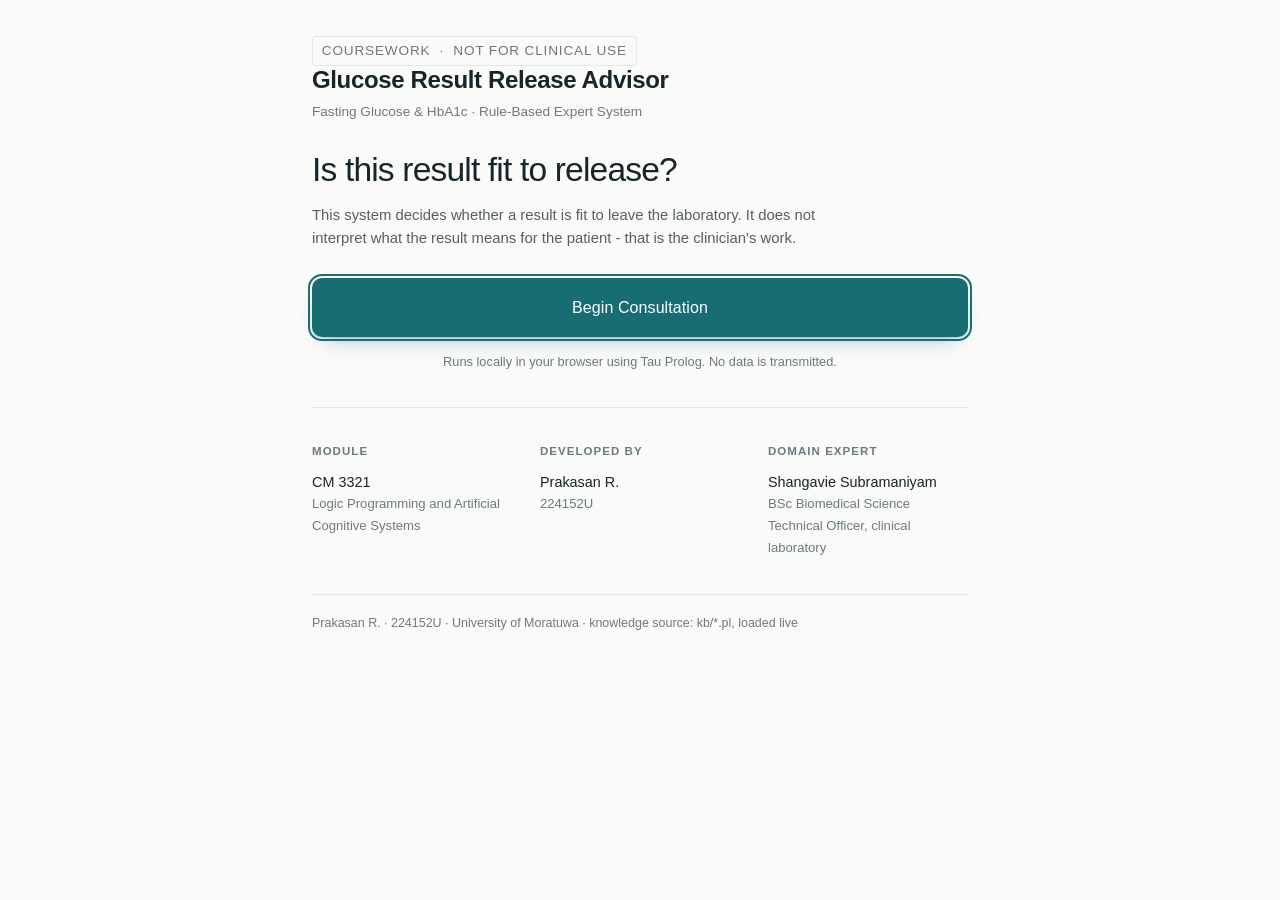
<file: web/index.html>
<!doctype html>
<html lang="en">
<head>
<meta charset="utf-8">
<meta name="viewport" content="width=device-width, initial-scale=1">
<title>Glucose Result Release Advisor</title>
<link rel="stylesheet" href="style.css">
</head>
<body>

<div class="wrap">

  <header class="mast">
    <p class="warn">Coursework &nbsp;&middot;&nbsp; not for clinical use</p>
    <!-- The name of the system, matching <title>, the README and the user
         manual. The question it settles moved to the home screen, where it
         introduces the work rather than standing in for its name. -->
    <h1>Glucose Result Release Advisor</h1>
    <p>Fasting Glucose &amp; HbA1c &middot; Rule-Based Expert System</p>
  </header>

  <main id="stage"></main>

  <!-- The standing explanation used to live here. It said what the Why panel
       already shows on every result, so it is gone. What remains is the byline
       and one status indicator: which copy of the knowledge base is actually
       being reasoned over. That one matters - it is the only way to tell that
       an edit to kb/*.pl has reached the page. app.js writes into #kbsource. -->
  <footer>
    <p>Prakasan R. &middot; 224152U &middot; University of Moratuwa
    &middot; knowledge source: <span id="kbsource">not loaded yet</span></p>
  </footer>

</div>

<!-- Mirror of kb/*.pl, used when the page is opened straight from disk.
     Edit kb/*.pl, then run build.bat to refresh this block. -->
<script type="text/prolog" id="kb">
%% ===========================================================================
%  FACTS  -  what the system knows
%%
%  Glucose Result Release Advisor  -  CM 3321
%  Prakasan R.  -  224152U
%%
%  Everything here is a fact. No rule, no reasoning: the tables the rules
%  read, and the sentences they hand back.
%%
%  The three files in kb/ are consulted together, in this order:
%      facts.pl  ->  rules.pl  ->  decisions.pl
%  Nothing in an earlier file depends on a later one.
%% ===========================================================================

% ============================================================================
%  kb/facts.pl  -  Glucose Result Release Advisor : knowledge base
%
%  CM 3321 Logic Programming and Artificial Cognitive Systems
%  Prakasan R.  -  224152U
%
%  WHAT IT DECIDES
%    Is this glucose result fit to release? If not, what does the laboratory
%    do about it - re-run the same sample, take fresh blood from the patient,
%    correct the entry, or call the senior?
%
%  THE IDEA THE WHOLE SYSTEM TURNS ON
%    Which FAMILY the fault belongs to decides whether the patient has to be
%    bled again. A machine fault leaves the blood innocent - re-run it. A
%    sample fault does not - recollect. Getting that distinction right saves
%    the patient a second needle.
%
%  SCOPE
%    Fasting blood sugar and HbA1c only. The system never interprets a result
%    clinically and never names a disease. It decides whether the number is
%    fit to leave the laboratory.
%
%  DOMAIN EXPERT
%    Shangavie Subramaniyam, BSc in Biomedical Science, Technical Officer in a
%    clinical laboratory. The fault causes this system reasons over came from
%    her, and she fact-checked the reference ranges and the interference facts
%    before they were written here. She is the reason the system is built
%    around fault FAMILIES at all: she was the one who said a wrong result can
%    come from the analyser, an expired reagent lot or calibration drift and
%    not only from the specimen.
%
%  STATUS
%    Confirmed in part, and the tags say which part. A fact carrying
%    [local policy], [gap] or [check R1] has NOT been confirmed by her, and
%    nor has anything added in the last week; both are listed under "Still to
%    do" at the end of the README. Everything else came from her and was
%    checked by her before it was written here.
% ============================================================================

% ============================================================================
%  EVIDENCE AND PROVENANCE
%
%  Not a numbered section. It records where the knowledge below came from, so
%  a reader can tell a sourced fact from a drafted one without asking me.
%
%  SOURCES
%    [R1] Sacks DB et al. Guidelines and Recommendations for Laboratory
%         Analysis in the Diagnosis and Management of Diabetes Mellitus.
%         Clinical Chemistry. 2023;69(8):808-868.
%         doi:10.1093/clinchem/hvad080
%         The authoritative laboratory guideline for this domain. Cited as
%         the reference a claim must be CHECKED AGAINST, not as one I have
%         already verified line by line.
%
%    [R2] Gambino R. Sodium fluoride: an ineffective inhibitor of glycolysis.
%         Annals of Clinical Biochemistry. 2013.
%         doi:10.1258/acb.2012.012135
%
%    [R3] NGSP. HbA1c Assay Interferences.  https://ngsp.org/interf.asp
%         NGSP. Factors that Interfere with HbA1c Test Results.
%         https://ngsp.org/factors.asp
%
%  TAGS USED BELOW
%    [R2]            the fact or its comment rests on that source.
%    [check R1]      a drafted value to be checked against [R1] before it is
%                    defended as evidence-based.
%    [local policy]  a laboratory or coursework decision, not a universal
%                    fact. Needs this laboratory's own approved value.
%    [gap]           something the knowledge base does not know and does not
%                    pretend to know.
%
%  An untagged fact is my own drafting from textbooks, awaiting the domain
%  expert. That is still most of this file.
% ============================================================================

% ----------------------------------------------------------------------------
%  1.  CASE FACTS  -  what is true of this one run
%      Appended by the interface each time, cleared between reports.
% ----------------------------------------------------------------------------

:- dynamic(value/3).              % value(s, fbs, 61).
:- dynamic(previous_value/3).     % previous_value(s, fbs, 95).
:- dynamic(qc_status/3).          % qc_status(s, fbs, out_of_range).
:- dynamic(reagent_lot/3).        % reagent_lot(s, fbs, expired).
:- dynamic(calibration/3).        % calibration(s, fbs, overdue).
:- dynamic(analyser_flag/2).      % analyser_flag(s, probe_clot).
:- dynamic(instrument_clean/2).   % instrument_clean(s, no).
:- dynamic(sample_state/2).       % sample_state(s, haemolysed).
:- dynamic(tube/3).               % tube(s, fbs, plain).
:- dynamic(delay_hours/2).        % delay_hours(s, 4).
:- dynamic(fasting_hours/2).      % fasting_hours(s, 3).
:- dynamic(drip_arm/1).
:- dynamic(label_mismatch/1).
:- dynamic(transcription_doubt/1).
:- dynamic(hba1c_method/2).       % hba1c_method(s, boronate).

% ----------------------------------------------------------------------------
%  2.  DOMAIN FACTS  -  which family each fault belongs to
%      This table is the heart of the system. Everything downstream reads it.
% ----------------------------------------------------------------------------

fault_family(qc_out,             machine).
fault_family(reagent_expired,    machine).
fault_family(calibration_overdue, machine).
fault_family(probe_clot,         machine).
fault_family(carryover,          machine).
fault_family(not_cleaned,        machine).

fault_family(haemolysed,         sample).
fault_family(clotted,            sample).
fault_family(lipaemic,           sample).
fault_family(wrong_tube,         sample).
fault_family(delayed,            sample).

fault_family(not_fasting,        collection).
fault_family(drip_arm,           collection).
fault_family(over_fasted,        collection).

fault_family(label_mismatch,     identity).
fault_family(transcription_doubt, identity).

% ----------------------------------------------------------------------------
%  3.  DOMAIN FACTS  -  what each fault does to which test
%      fault_effect(Fault, Test, Direction, Explanation)
% ----------------------------------------------------------------------------

% The direction is the settled part: glucose falls in an unseparated tube
% because the blood cells go on metabolising it. The RATE is quoted from my
% reading and is the part still to verify.  [check R1]
fault_effect(delayed, fbs, low,
    'the cells go on eating the glucose in the tube, a reported average of about 5 to 7 per cent an hour').
fault_effect(wrong_tube, fbs, low,
    'without fluoride the cells consume the glucose faster still').
fault_effect(not_fasting, fbs, high,
    'the patient had eaten, so this is not a fasting value').
% This direction assumes the infusion carries glucose, which is the case the
% expert described. A fluid without glucose would dilute the sample and push
% the result the other way instead. The system never asks what is running, so
% it cannot tell the two apart and does not claim to.  [gap]
fault_effect(drip_arm, fbs, high,
    'a sample drawn near a running drip carries the drip fluid with it').
% Not tied to one wavelength: how much lipaemia matters depends on the assay
% design and the analyser's own interference limits.  [gap]
% A fast far longer than asked is still a collection problem: the specimen is
% not the standard fasting state the reference range assumes. Which way that
% moves the number is not recorded here, and is not guessed.
fault_effect(over_fasted, fbs, unclear,
    'a fast much longer than asked is not the standard fasting state the reference range assumes, and nothing here records which way it moves the result').
fault_effect(lipaemic, fbs, unclear,
    'turbidity interferes with the reading, by an amount that depends on the analyser and the method').
fault_effect(qc_out, fbs, unclear,
    'the run was not in control, so the direction of the error is unknown').
fault_effect(qc_out, hba1c, unclear,
    'the run was not in control, so the direction of the error is unknown').
fault_effect(reagent_expired, fbs, unclear,
    'an expired lot is outside the conditions it was validated for, so the result cannot be assumed reliable').
fault_effect(calibration_overdue, fbs, unclear,
    'an uncalibrated run cannot be trusted in either direction').
% The direction holds only if the preceding sample really was very high. The
% system is not told what ran before this one, so it takes the expert's
% common case rather than proving it.  [gap]
fault_effect(carryover, fbs, high,
    'a very high sample just before this one can carry into the probe').
fault_effect(not_cleaned, fbs, unclear,
    'residue in the path contaminates the reading').

% ----------------------------------------------------------------------------
%  4.  DOMAIN FACTS  -  the actions, and what each one means
% ----------------------------------------------------------------------------

action_label(release,            'Release the result').
action_label(release_comment,    'Release, but add a comment').
action_label(rerun_same_sample,  'Re-run the same sample').
action_label(recollect,          'Take a fresh sample').
action_label(recollect_teach,    'Take a fresh sample, and tell the patient what to do').
action_label(recollect_urgent,   'Take a fresh sample NOW, and tell the senior').
action_label(correct_entry,      'Correct the entry - no new blood needed').
action_label(escalate,           'Call the senior').

% Priority. Lower number wins when more than one action is possible.
%
% This ordering is a knowledge-engineering decision, not a published standard.
% Identity first, machine faults on to a re-run, sample faults on to a fresh
% draw: that is the model I built from what the expert described. No guideline
% specifies these ranks and none is cited for them. What should happen when
% two faults coexist is the single thing most in need of her confirmation.
% [local policy]
action_rank(recollect_urgent,  1).
action_rank(correct_entry,     2).
action_rank(recollect_teach,   3).
action_rank(recollect,         4).
action_rank(rerun_same_sample, 5).
action_rank(escalate,          6).
action_rank(release_comment,   7).
action_rank(release,           8).

% What the patient is told when the collection was at fault.
instruction(not_fasting,
    'fast for at least 8 hours before the next draw - no food and no sugary drinks; plain water is allowed').
instruction(drip_arm,
    'draw from the opposite arm, away from any running drip').
instruction(over_fasted,
    'keep the next fast within the hours the laboratory asks for - a much longer fast is not the state the reference range assumes').
instruction(label_mismatch,
    'check the patient identity against the request form before drawing again, and report the mismatch to the senior').
instruction(delayed,
    'separate the plasma from the cells within the laboratory handling limit this time').
instruction(haemolysed,
    'draw cleanly and do not force the blood through the needle when the fresh sample is taken').
instruction(clotted,
    'mix the tube gently and straight after drawing the fresh sample').

% ----------------------------------------------------------------------------
%  CERTAINTY
%
%  Only one thing in this system is graded, and it is deliberately not the
%  decision. A fault is established or it is not; the action follows from the
%  family. What varies is how strongly an established fault EXPLAINS the
%  abnormal number it is being offered as the cause of.
%
%  Three named bands, not free decimals. A technical officer can answer
%  "certain, likely or possible"; nobody can honestly answer "0.7 rather than
%  0.8". The band is the knowledge and the number exists only so the interface
%  can draw it. Writing 0.73 here would be inventing precision, which is the
%  one thing this knowledge base does not do.
%
%  The band is NOT a probability that the patient's result is wrong. It is the
%  expert's strength of judgment that this fault accounts for this direction.
certainty_band(certain,  0.9).
certainty_band(likely,   0.6).
certainty_band(possible, 0.3).

%  explains_with(Cause, Test, Band) - only for a fault with a direction.
%  A fault whose direction is unclear explains nothing, so it is graded
%  nowhere, and a test enforces that both ways.
%
%  The two `possible` rows are the two assumptions declared in section 3: the
%  drip direction holds only if the infusion carries glucose, and carryover
%  only if the preceding sample was very high. The grading and the comments
%  say the same thing, which is the point.
explains_with(delayed,     fbs, certain).   % glycolysis in the tube
explains_with(wrong_tube,  fbs, certain).   % the same mechanism, unchecked
explains_with(not_fasting, fbs, likely).    % eating raises it, by how much varies
explains_with(drip_arm,    fbs, possible).  % depends what is running  [gap]
explains_with(carryover,   fbs, possible).  % depends on the sample before  [gap]

% ----------------------------------------------------------------------------
%  CERTAINTY FACTOR ON THE RELEASE HYPOTHESIS
%
%  The lecture (D6) defines a certainty factor as "a number to measure the
%  expert's belief", running from +1.0 (definitely true) to -1.0 (definitely
%  false), and writes a rule as
%
%      IF <evidence> THEN <hypothesis> {cf}
%
%  where cf is belief in hypothesis H given that evidence E has occurred.
%
%  A signed number means nothing until H is named, so H is named here and
%  nowhere else. Everything below is belief in THIS proposition:
hypothesis(fit_to_release, 'The laboratory result is fit to release').

%  The nine terms, exactly as the lecture tabulates them. Note that Unknown
%  is a RANGE and the rest are points - that is the lecture's own shape, not
%  a simplification of it.
cf_term(-1.0, -1.0, 'definitely not').
cf_term(-0.8, -0.8, 'almost certainly not').
cf_term(-0.6, -0.6, 'probably not').
cf_term(-0.4, -0.4, 'maybe not').
cf_term(-0.2,  0.2, 'unknown').
cf_term( 0.4,  0.4, 'maybe').
cf_term( 0.6,  0.6, 'probably').
cf_term( 0.8,  0.8, 'almost certainly').
cf_term( 1.0,  1.0, 'definitely').

%  Belief in fit_to_release once each action has been proved. Read them as
%  the lecture's rule form: IF <the evidence that proved this action> THEN
%  fit_to_release {cf}.
%
%  This is NOT the same ordering as action_rank/2, and the difference is the
%  reason both exist. correct_entry is rank 2 - near the top, it is urgent -
%  and yet it is the one action where the result itself is perfectly sound;
%  somebody mistyped it. So it is urgent AND probably fit to release. One
%  ranking cannot say both.
%
%  The CF does not choose the action. The action is proved by decision/3 and
%  the CF states how strongly the result is believed fit to go out. A test
%  enforces that the two never contradict each other.
release_cf(release,            1.0).   % definitely
release_cf(release_comment,    0.8).   % almost certainly
release_cf(correct_entry,      0.6).   % probably - the number is sound, the typing is not
release_cf(rerun_same_sample, -0.4).   % maybe not - the blood is fine, the run is not
release_cf(escalate,          -0.6).   % probably not - the number cannot be right
release_cf(recollect,         -0.8).   % almost certainly not
release_cf(recollect_teach,   -0.8).   % almost certainly not
release_cf(recollect_urgent,  -1.0).   % definitely not

% ----------------------------------------------------------------------------

% What has to be put right before the analyser is trusted again.
%
% A machine fault leaves the blood in the tube innocent, so the action is a
% re-run and not a fresh draw. But re-running on the same expired lot, the
% same overdue calibration or the same dirty probe only reproduces the error.
% Every machine-family cause needs a line here, and a test enforces that: a
% new machine fault added to fault_family/2 without its corrective action
% fails the suite rather than quietly telling someone to repeat a broken run.
% [local policy]
fix_first(qc_out,              'investigate the control and repeat it').
fix_first(reagent_expired,     'replace the reagent lot').
fix_first(calibration_overdue, 'recalibrate the assay').
fix_first(probe_clot,          'clear the probe').
fix_first(carryover,           'run a wash cycle').
fix_first(not_cleaned,         'run the cleaning cycle').

% Plain-English names for the faults.
fault_label(qc_out,              'quality control out of range').
fault_label(reagent_expired,     'reagent lot past its expiry').
fault_label(calibration_overdue, 'calibration overdue').
fault_label(probe_clot,          'probe clot flagged by the analyser').
fault_label(carryover,           'carryover from the previous sample').
fault_label(not_cleaned,         'analyser not cleaned').
fault_label(haemolysed,          'sample haemolysed').
fault_label(clotted,             'sample clotted').
fault_label(lipaemic,            'sample lipaemic').
fault_label(wrong_tube,          'the wrong tube was used').
fault_label(delayed,             'sample sat too long before separation').
fault_label(not_fasting,         'patient was not fasting').
fault_label(drip_arm,            'drawn from the drip arm').
fault_label(over_fasted,         'patient fasted much longer than asked').
fault_label(label_mismatch,      'label does not match the request').
fault_label(transcription_doubt, 'entry may have been typed wrongly').

family_label(machine,    'Machine or reagent').
family_label(sample,     'The specimen').
family_label(collection, 'How it was collected').
family_label(identity,   'Identification or entry').

% ----------------------------------------------------------------------------
%  5.  DOMAIN FACTS  -  limits used for the plausibility check
% ----------------------------------------------------------------------------

% How long the sample may sit before the plasma is separated from the cells.
% One hour is this laboratory's working figure. Published handling advice is
% tighter - a rapidly acting glycolysis inhibitor, or separation within about
% half an hour - so this is an operating limit, not an evidence-based ceiling.
% [local policy] [check R1]
max_delay_hours(fbs, 1).

min_fasting_hours(8).

% The other end of the same question. A fasting glucose is drawn after an
% overnight fast; a fast far longer than that is no longer the state the
% reference range was built on. UNLIKE the eight hours above, this ceiling
% has no published figure behind it - the guideline gives a floor and no
% ceiling. Sixteen is a working number and nothing more, so the fault it
% raises is a prompt to ask, not a finding.  [local policy] [gap]
max_fasting_hours(16).

% The tube this knowledge base treats as correct. NOT a claim that fluoride
% oxalate is universally the right glucose tube: sodium fluoride alone does
% not stop the first hour of glycolysis [R2], which is why the delay limit
% above matters as much as the tube does. What a laboratory accepts is set by
% its own collection procedure.  [local policy]
proper_tube(fbs, fluoride).

% EDTA is the modelled default. The anticoagulant an HbA1c method actually
% requires is set by the assay manufacturer's instructions for use, so another
% tube is not automatically wrong - this knowledge base simply holds no
% manufacturer configuration to check it against.  [gap]
proper_tube(hba1c, edta).

% The point past which the NUMBER is doubted before the patient is. Drafted
% working limits, not analyser reportable ranges: the real floor and ceiling
% come from the analyser's instructions for use and are not configured here.
% [local policy] [gap]
survivable_low(fbs, 20).        % below this, doubt the number before the patient
survivable_high(fbs, 800).
impossible_low(hba1c, 3.0).
impossible_high(hba1c, 20.0).

% Provisional. Each laboratory sets its own approved critical-value list;
% these are figures in common use and must be confirmed against hers. A
% critical result is still an analytically valid one.  [local policy]
critical_low(fbs, 50).
critical_high(fbs, 400).

% Provisional. Delta-check limits are chosen and validated by the laboratory
% for each measurand; no guideline supplies a universal number.  [local policy]
delta_limit(fbs, 100).          % mg/dL change from the last result before we doubt it
delta_limit(hba1c, 2.0).

% ----------------------------------------------------------------------------
%  6.  THE WORDS
%
%  Every sentence the system can say is a fact here. The rules above decide
%  WHICH sentence applies; this section holds the sentence itself.
%
%  These used to be assembled at run time out of fragments with atom_concat.
%  That put the wording inside the reasoning, where it was hard to read and
%  harder to check. As facts, every sentence the system is capable of saying
%  can be read straight off the page - which is also what the domain expert
%  has to confirm.
%
%  Where a sentence needs to name a particular fault or tube, the rule hands
%  the fault back as well and the interface puts the two together. Joining
%  two strings for display is formatting, not reasoning.
% ----------------------------------------------------------------------------

% action_reason(Action, Why) - why each action follows.
action_reason(recollect_urgent,
    'the label does not match the request, so this may be the wrong patient').
action_reason(correct_entry,
    'the result itself is sound, so check what was typed against the analyser').
action_reason(recollect_teach,
    'the sample was not collected correctly, and the patient has to be told what to do differently').
action_reason(recollect,
    'this specimen cannot give a sound result').
action_reason(rerun_same_sample,
    'the analyser was at fault, so the blood in the tube is still good - but the analyser has to be put right before the sample is run again').
action_reason(release_comment,
    'no fault found, but the change from the last result is large').
action_reason(release,
    'no fault found and the result is plausible').

% consistency_reason(Kind, Direction, Why) - does the fault explain the result?
% Direction is low, high, or any where the sentence does not depend on it.
consistency_reason(fits, low,
    'this fault pushes the result down, and this result is low, so it could well be the cause').
consistency_reason(fits, high,
    'this fault pushes the result up, and this result is high, so it could well be the cause').
consistency_reason(clashes, low,
    'this fault pushes the result up, but this result is low, so it is not what caused that').
consistency_reason(clashes, high,
    'this fault pushes the result down, but this result is high, so it is not what caused that').
consistency_reason(unsure, any,
    'this fault affects the test, but not in a predictable direction, so this result cannot be judged either way').
consistency_reason(gap, any,
    'the knowledge base does not record what this fault does to this test, so this result cannot be judged against it').
consistency_reason(real, low,
    'this result is low and nothing found in the run pushes it that way, so treat the low value as the patient''s own until proved otherwise').
consistency_reason(real, high,
    'this result is high and nothing found in the run pushes it that way, so treat the high value as the patient''s own until proved otherwise').

% What the interface prefixes an also_fix/2 cause with.
also_fix_heading('Fix before running the new sample').

% And what it prefixes a fix_before_rerun/3 instruction with.
fix_first_heading('Put right before the re-run').

% How each band is read aloud on the result.
certainty_words(certain,  'this is the usual cause of a result moving this way').
certainty_words(likely,   'this commonly moves a result this way, though by how much varies').
certainty_words(possible, 'this can move a result this way, but not always').

% And what it prefixes a next_step/3 instruction with. Deliberately neutral:
% instruction/2 holds advice for whoever acts on it next, and that is not
% always the patient. "Fast for eight hours" is for the patient; "draw from
% the opposite arm" is for whoever takes the fresh sample.
next_step_heading('For the fresh sample').

% Said when a re-run is the right action but the tube has no handling time
% left to survive the correction that has to come first.
no_margin_text('This tube has already used all of its handling time, and the analyser has to be put right before it can be run again. If that correction is not immediate, take fresh blood rather than re-running this tube.').

%% ===========================================================================
%  RULES  -  working out what is true of this run
%%
%  Glucose Result Release Advisor  -  CM 3321
%  Prakasan R.  -  224152U
%%
%  Deriving the faults, chaining them forward, judging whether the number is
%  believable, and asking whether a fault actually explains what we see.
%%
%  The three files in kb/ are consulted together, in this order:
%      facts.pl  ->  rules.pl  ->  decisions.pl
%  Nothing in an earlier file depends on a later one.
%% ===========================================================================

% ----------------------------------------------------------------------------
%  1.  RULES  -  the evidence for each fault
%      fault_condition(Sample, Cause)
%
%      These say ONLY what has to be true for a fault to exist. They say
%      nothing about which family it belongs to - that is fault_family/2's
%      job in section 2, and its job alone.
%
%      Keeping the family out of here is what makes section 2 the single
%      source of truth. Change fault_family(probe_clot, sample) up there and
%      the system reclassifies it, with no other edit anywhere. If the family
%      were named in the heads below, the table and the reasoning could drift
%      apart without anything noticing.
%
%      These are conditions, not faults. The forward-chaining cycle in
%      section 7 reads them, looks the family up, and asserts fault/3.
% ----------------------------------------------------------------------------

% --- the analyser and its reagents ---
fault_condition(S, qc_out) :-
    qc_status(S, _, out_of_range).
fault_condition(S, reagent_expired) :-
    reagent_lot(S, _, expired).
fault_condition(S, calibration_overdue) :-
    calibration(S, _, overdue).
fault_condition(S, probe_clot) :-
    analyser_flag(S, probe_clot).
fault_condition(S, carryover) :-
    analyser_flag(S, carryover).
fault_condition(S, not_cleaned) :-
    instrument_clean(S, no).

% --- the specimen itself ---
fault_condition(S, haemolysed) :-
    sample_state(S, haemolysed).
fault_condition(S, clotted) :-
    sample_state(S, clotted).
fault_condition(S, lipaemic) :-
    sample_state(S, lipaemic).
fault_condition(S, wrong_tube) :-
    value(S, Test, _),
    tube(S, Test, Used),
    proper_tube(Test, Proper),
    Used \== Proper.
fault_condition(S, delayed) :-
    value(S, fbs, _),
    delay_hours(S, D),
    max_delay_hours(fbs, M),
    D > M.

% --- how it was collected ---
fault_condition(S, not_fasting) :-
    value(S, fbs, _),
    fasting_hours(S, H),
    min_fasting_hours(Min),
    H < Min.
fault_condition(S, over_fasted) :-
    value(S, fbs, _),
    fasting_hours(S, H),
    max_fasting_hours(Max),
    H > Max.
fault_condition(S, drip_arm) :-
    drip_arm(S).

% --- identification and entry ---
fault_condition(S, label_mismatch) :-
    label_mismatch(S).
fault_condition(S, transcription_doubt) :-
    transcription_doubt(S).

% ----------------------------------------------------------------------------
%  2.  FORWARD CHAINING  -  the recognise-act cycle
%
%  Everything above this point is a condition. Nothing is a fault until this
%  cycle says so.
%
%  The cycle looks for one rule whose conditions already hold and whose
%  conclusion is not yet in the fact base, asserts that conclusion, and starts
%  again. It stops when a whole pass adds nothing - quiescence. That is
%  forward chaining: data in, conclusions out, driven by the facts rather
%  than by a goal.
%
%  It chains two levels deep. A derived fault/3 is itself the condition that
%  fires specimen_compromised/1, so the second conclusion could not have been
%  reached without the first.
%
%  This is how a laboratory actually works. The QC log, the reagent expiry and
%  the calibration date are known before anyone looks at the result - so the
%  faults are established first, and only then does the system reason backward
%  from "what should we do?" through decision/3.
% ----------------------------------------------------------------------------

:- dynamic(fault/3).
:- dynamic(specimen_compromised/1).

% fires(Conclusion) - one rule that is ready to fire and has not fired yet.

% Level 1: a condition in section 6 holds, and this fault is not yet known.
% The family is LOOKED UP from fault_family/2 rather than read off the
% condition. That lookup is the only route from a cause to a family, which is
% what makes section 2 authoritative.
fires(fault(S, Fam, Cause)) :-
    fault_condition(S, Cause),
    fault_family(Cause, Fam),
    \+ fault(S, Fam, Cause).

% Level 2: a fault DERIVED at level 1 is the condition for this one.
fires(specimen_compromised(S)) :-
    fault(S, Fam, Cause),
    compromises_specimen(Fam, Cause),
    \+ specimen_compromised(S).

compromises_specimen(sample,     _).
compromises_specimen(collection, _).
compromises_specimen(identity,   label_mismatch).

% The cycle itself. Recurses while anything still fires; the second clause is
% quiescence - nothing left to conclude.
forward_chain :-
    fires(New),
    !,
    assertz(New),
    forward_chain.
forward_chain.

specimen_intact(S) :-
    \+ specimen_compromised(S).

% How much of the specimen's handling window is left.
%
% delay_hours/2 is how long the tube has already waited; max_delay_hours/2 is
% how long it may. A tube already over the limit has fired the `delayed` fault
% and is compromised, so this only ever describes one still inside its window.
handling_margin(S, Test, Left) :-
    value(S, Test, _),
    max_delay_hours(Test, Limit),
    delay_hours(S, Used),
    Left is Limit - Used.

% specimen_intact/1 asks whether the blood is sound NOW. A re-run does not
% happen now: the analyser has to be put right first, and the tube goes on
% ageing while that happens. A tube sitting exactly on its handling limit is
% intact and yet cannot still be inside that limit when the re-run finally
% runs, however quick the correction is.
%
% The system does NOT know how long a correction takes and does not pretend
% to. It states the margin and leaves that judgement to the technologist, the
% same way boundary/1 leaves the clinical reading to the clinician.
no_margin_for_rerun(S, Test) :-
    fault(S, machine, _),
    specimen_intact(S),
    handling_margin(S, Test, Left),
    Left =< 0.

% ----------------------------------------------------------------------------
%  3.  RULES  -  is the number itself believable?
% ----------------------------------------------------------------------------

% Outside what a living patient reaches - doubt the number, not the person.
implausible(S, Test, 'this value is outside what a patient survives - doubt the number first') :-
    value(S, Test, V),
    survivable_low(Test, L),
    V < L.
implausible(S, Test, 'this value is outside what a patient survives - doubt the number first') :-
    value(S, Test, V),
    survivable_high(Test, H),
    V > H.
% The assay's own reportable range, in both directions.
%
% Written over Test rather than hardcoded to hba1c, so a limit declared for a
% new test is checked the moment it is added. The old clause checked only the
% high end and named hba1c in its head, which left impossible_low/2 sitting in
% the knowledge base unread - an HbA1c of 1.5 was released as a real result.
implausible(S, Test, 'this value is below the range the assay can report') :-
    value(S, Test, V),
    impossible_low(Test, Min),
    V < Min.
implausible(S, Test, 'this value is above the range the assay can report') :-
    value(S, Test, V),
    impossible_high(Test, Max),
    V > Max.

% Delta check - too big a jump from the patient's own last result.
delta_fail(S, Test, Why) :-
    value(S, Test, V),
    previous_value(S, Test, P),
    delta_limit(Test, Limit),
    Diff is abs(V - P),
    Diff > Limit,
    Why = 'this is a very large change from the patient''s last result'.

plausible(S) :-
    \+ implausible(S, _, _),
    \+ delta_fail(S, _, _).

critical(S, Test, low) :-
    value(S, Test, V), critical_low(Test, T), V =< T.
critical(S, Test, high) :-
    value(S, Test, V), critical_high(Test, T), V >= T.

% ----------------------------------------------------------------------------
%  4.  RULES  -  does the fault actually ACCOUNT for what we are seeing?
%
%  A fault is a fact about the world. Whether it explains the abnormality in
%  front of you is a separate question, and the direction table answers it.
%
%  A delay lowers glucose. If the result is low, the delay is a candidate for
%  having caused it. If the result is HIGH, the delay cannot be what caused
%  that - so the high is probably the patient's own, and someone should look
%  at it rather than write it off as a sample problem.
%
%  IMPORTANT: none of this changes the action. A delayed sample still needs
%  fresh blood either way. This decides only what the report SAYS about the
%  number, never what the laboratory DOES about the tube.
% ----------------------------------------------------------------------------

reference_range(fbs,   70,  99).
reference_range(hba1c, 4.0, 5.6).

abnormal(S, Test, high) :-
    value(S, Test, V),
    reference_range(Test, _, Hi),
    V > Hi.
abnormal(S, Test, low) :-
    value(S, Test, V),
    reference_range(Test, Lo, _),
    V < Lo.

opposite(low,  high).
opposite(high, low).

% The fault pushes the result the same way it actually went, so it is a
% candidate for having caused the abnormality.
accounts_for(S, Test, Cause, Why) :-
    fault(S, _, Cause),
    abnormal(S, Test, Seen),
    fault_effect(Cause, Test, Seen, _),
    consistency_reason(fits, Seen, Why).

% How strongly the fault that fits actually explains what was seen. Reported
% beside accounts_for/4 rather than folded into it, so the consistency verdict
% keeps its own arity and nothing downstream has to change to ignore this.
explanation_certainty(S, Test, Cause, Band, CF) :-
    accounts_for(S, Test, Cause, _),
    explains_with(Cause, Test, Band),
    certainty_band(Band, CF).

% The fault pushes the OPPOSITE way to how the result actually went. Whatever
% else is true, this fault is not the explanation for this abnormality.
does_not_account_for(S, Test, Cause, Why) :-
    fault(S, _, Cause),
    abnormal(S, Test, Seen),
    fault_effect(Cause, Test, Pushes, _),
    opposite(Pushes, Seen),
    consistency_reason(clashes, Seen, Why).

% A fault that touches this test, but in a direction nobody can predict. This
% is NOT the same as no fault at all, and it must not be reported as though it
% were - the honest answer here is that the number cannot be judged.
direction_unknown(S, Test, Cause, Why) :-
    fault(S, _, Cause),
    abnormal(S, Test, _),
    fault_effect(Cause, Test, unclear, _),
    consistency_reason(unsure, any, Why).

% A fault with NO fault_effect/4 entry for this test is a gap in the knowledge
% base, not a finding that it has no effect. Silence is not evidence.
%
% This matters because "probably real" is a positive claim about the patient.
% Making it from a specimen that is being thrown away, on the strength of a
% fault whose effect on this test was never written down, is exactly the kind
% of false reassurance the system exists to prevent.
%
% It also subsumes the label-mismatch case: nothing records what a mismatched
% label does to a glucose, because the question is meaningless - we do not
% know whose blood it is.
effect_unrecorded(S, Test, Cause) :-
    fault(S, _, Cause),
    value(S, Test, _),
    \+ fault_effect(Cause, Test, _, _).

% Say so, rather than saying nothing. A gap the system reports is a gap the
% domain expert can fill; a gap it hides is a wrong answer waiting to happen.
unrecorded_effect(S, Test, Cause, Why) :-
    effect_unrecorded(S, Test, Cause),
    abnormal(S, Test, _),
    consistency_reason(gap, any, Why).

% Abnormal, nothing found pushes it that way, nothing found is unpredictable,
% and nothing found has an unrecorded effect. Only then does the abnormality
% belong to the patient until something proves otherwise.
%
% And not when the number is implausible. A value the system has already
% rejected as one no patient produces cannot also be "the patient's own" -
% saying both is the system contradicting itself in the same breath. A
% CRITICAL value is different: it is believable, just urgent, so that one
% still belongs to the patient.
unaccounted(S, Test, Why) :-
    abnormal(S, Test, Seen),
    \+ implausible(S, Test, _),
    \+ accounts_for(S, Test, _, _),
    \+ direction_unknown(S, Test, _, _),
    \+ effect_unrecorded(S, Test, _),
    consistency_reason(real, Seen, Why).

% ----------------------------------------------------------------------------
%  5.  FBS AND HbA1c ARE NOT THE SAME SPECIMEN
%
%  Glucose is drawn into fluoride oxalate; HbA1c into EDTA. They are always
%  two tubes, so they are two questions. Asking once and applying the answer
%  to both guarantees that one of them is recorded wrong.
%
%  The same separation governs which questions are worth asking at all. The
%  fasting window and the time to separation are glucose facts. If only an
%  HbA1c was requested, neither question has anything to bear on, so the
%  consultation does not ask them.
% ----------------------------------------------------------------------------

% A question that only matters when a particular test was requested.
test_specific(tube_fbs,   fbs).
test_specific(tube_hba1c, hba1c).
test_specific(method,     hba1c).
test_specific(fasting,    fbs).     % HbA1c needs no fast
test_specific(delay,      fbs).     % HbA1c is stable to a delay; glucose is not

% relevant(Question) - worth asking, given what was actually requested.
%
% No cut here. The interface calls relevant/1 with Q unbound to enumerate the
% whole list, and a cut would commit to the first question that happened to be
% test-specific and discard every question after it.
relevant(Q) :-
    askable(Q, _, _, _),
    \+ test_specific(Q, _).
relevant(Q) :-
    askable(Q, _, _, _),
    test_specific(Q, Test),
    value(s, Test, _).

% Plain names, so a reason can say which test and which tube.
test_label(fbs,   'the glucose').
test_label(hba1c, 'the HbA1c').

tube_label(fluoride, 'a fluoride oxalate tube').
tube_label(edta,     'an EDTA tube').
tube_label(plain,    'a plain tube').
tube_label(heparin,  'a heparin tube').

% Which test's tube was wrong, what was used, and what it needed.
wrong_tube_detail(S, Test, Used, Proper) :-
    value(S, Test, _),
    tube(S, Test, Used),
    proper_tube(Test, Proper),
    Used \== Proper.

% fault_note/3 - detail a plain fault_label cannot carry. The interface shows
% it beside the fault it belongs to.
fault_note(S, wrong_tube, Test, Used, Proper) :-
    wrong_tube_detail(S, Test, Used, Proper).

% ----------------------------------------------------------------------------
%  6.  HbA1c INTERFERENCE DEPENDS ON THE METHOD
%
%  This section replaces a single fact that used to read:
%
%      fault_effect(haemolysed, hba1c, unclear,
%                   'haemolysis interferes with some HbA1c methods').
%
%  Three things were wrong with it.
%
%  "Some methods" is not something a system can act on. It fired for every
%  haemolysed HbA1c whatever method the laboratory runs, so it manufactured
%  doubt about results the method in use may not be affected by at all.
%
%  It conflated two different findings. sample_state(s, haemolysed) is what
%  the technologist sees in the tube - in vitro. The interference literature
%  is largely about the patient haemolysing - in vivo, a shortened red cell
%  lifespan. NGSP states the second lowers HbA1c "regardless of the assay
%  method used", which is the opposite of method-dependent.
%
%  And the system never asked which method was used, so it could not have
%  done better than "unclear" even in principle.
%
%  Now the method is asked for and effects are looked up per method. Where
%  nothing is recorded for that method, effect_unrecorded/3 reports the gap
%  instead of inventing a direction. That is the honest answer, and it is a
%  question the domain expert can answer.
%
%  Source for the entries below: NGSP, ngsp.org/interf.asp and
%  ngsp.org/factors.asp. Nothing is entered here that a source does not
%  state, and nothing is entered for in-vitro haemolysis on any method,
%  because no source consulted gives a direction for it.
% ----------------------------------------------------------------------------

method_name(hplc,        'ion-exchange HPLC').
method_name(immunoassay, 'immunoassay').
method_name(boronate,    'boronate affinity').
method_name(enzymatic,   'enzymatic').

% method_effect(Method, Cause, Test, Direction, Why).
% Declared dynamic so an empty table fails quietly rather than raising.
:- dynamic(method_effect/5).

% An HbA1c direction is claimed only when the method is known AND an effect
% is recorded for that method. This is a rule clause of fault_effect/4,
% sitting alongside the plain facts above.
fault_effect(Cause, hba1c, Direction, Why) :-
    hba1c_method(s, Method),
    Method \== unknown,
    method_effect(Method, Cause, hba1c, Direction, Why).

% Which method was used, for the record. Part of the explanation: a reader
% checking the reasoning later needs to know what the result was measured on.
method_in_use(S, Name) :-
    value(S, hba1c, _),
    hba1c_method(S, M),
    M \== unknown,
    method_name(M, Name).

% When an HbA1c is in doubt and the method was never recorded, say what is
% missing rather than guessing. A gap the system names is a gap the expert
% can close.
method_not_recorded(S, Why) :-
    value(S, hba1c, _),
    fault(S, _, _),
    \+ ( hba1c_method(S, M), M \== unknown ),
    Why = 'the HbA1c method was not recorded, and whether a fault affects an HbA1c depends on it'.

%% ===========================================================================
%  DECISIONS  -  what the laboratory should do, and how it was reached
%%
%  Glucose Result Release Advisor  -  CM 3321
%  Prakasan R.  -  224152U
%%
%  Choosing the action, running the consultation, and explaining the result.
%%
%  The three files in kb/ are consulted together, in this order:
%      facts.pl  ->  rules.pl  ->  decisions.pl
%  Nothing in an earlier file depends on a later one.
%% ===========================================================================

% ----------------------------------------------------------------------------
%  1.  RULES  -  the decision
%      Each carries its reason, which is what the explanation facility reports.
% ----------------------------------------------------------------------------

% 1. Identification first. Nothing else matters if this is the wrong patient.
possible_action(S, recollect_urgent, Why) :-
    fault(S, identity, label_mismatch),
    action_reason(recollect_urgent, Why).

% 2. A typing doubt needs no new blood at all.
possible_action(S, correct_entry, Why) :-
    action_reason(correct_entry, Why),
    fault(S, identity, transcription_doubt),
    \+ fault(S, sample, _),
    \+ fault(S, collection, _),
    \+ fault(S, machine, _).

% 3. Collection fault - fresh blood AND the patient has to be told something.
possible_action(S, recollect_teach, Why) :-
    fault(S, collection, Cause),
    instruction(Cause, _),
    action_reason(recollect_teach, Why).

% next_step/3 - what is actually done about this fault, beyond the label.
%
% The label says "tell the patient what to do" and, until now, never said
% what. instruction/2 held the sentence, and the only rule that touched it
% read instruction(Cause, _) - confirming advice EXISTS and discarding it.
% The interface never asked for it either, so the knowledge was there and the
% person reading the screen never saw it. This hands it back.
next_step(S, Cause, What) :-
    fault(S, _, Cause),
    instruction(Cause, What).

% 4. Sample fault - fresh blood, nothing to teach the patient.
possible_action(S, recollect, Why) :-
    fault(S, sample, _),
    action_reason(recollect, Why).

% 5. Machine fault with the specimen intact - re-run, do not re-bleed.
possible_action(S, rerun_same_sample, Why) :-
    fault(S, machine, _),
    specimen_intact(S),
    action_reason(rerun_same_sample, Why).

% 6. Nothing found, but the number cannot be right.
possible_action(S, escalate, Why) :-
    \+ fault(S, _, _),
    implausible(S, _, Why).

% 7. Nothing found, plausible, but worth a note on the report.
possible_action(S, release_comment, Why) :-
    \+ fault(S, _, _),
    delta_fail(S, _, _),
    action_reason(release_comment, Why).

% 8. Clean.
possible_action(S, release, Why) :-
    \+ fault(S, _, _),
    plausible(S),
    action_reason(release, Why).


% decision/3 - the single action the laboratory should take.
% The lowest-ranked possible action wins; the rest are reported as well.
decision(S, Action, Why) :-
    possible_action(S, Action, Why),
    action_rank(Action, R),
    \+ ( possible_action(S, Other, _),
         action_rank(Other, R2),
         R2 < R ).


% The lecture's verbal reading of a certainty factor. Unknown is a range and
% the other eight are points, so one rule covers both.
cf_reading(CF, Term) :-
    cf_term(Low, High, Term),
    CF >= Low,
    CF =< High.

% Belief that this result is fit to release, with the hypothesis it is belief
% ABOUT. Stated rather than implied: a signed number is meaningless until the
% proposition is named.
release_standing(S, CF, Term, H) :-
    decision(S, Action, _),
    release_cf(Action, CF),
    cf_reading(CF, Term),
    hypothesis(fit_to_release, H).

% also_fix/2 - a machine fault alongside a recollection still has to be fixed.
% Hands back the fault itself. The interface says what to do with it.
also_fix(S, Cause) :-
    fault(S, machine, Cause),
    specimen_compromised(S).

% fix_before_rerun/3 - the mirror of also_fix/2, and the case it was missing.
%
% also_fix/2 covers the patient being bled again anyway, with the analyser
% still to be put right afterwards. This covers the other side: the specimen
% is sound, so the action is a re-run - and the re-run reproduces the fault
% unless the analyser is corrected FIRST. Without this the system answered
% "re-run the same sample" on the same expired reagent.
fix_before_rerun(S, Cause, What) :-
    fault(S, machine, Cause),
    specimen_intact(S),
    fix_first(Cause, What).

% ----------------------------------------------------------------------------
%  2.  RULES  -  the standing boundary
% ----------------------------------------------------------------------------

boundary('This system decides whether a result is fit to leave the laboratory. It does not interpret what the result means for the patient - that is the clinician''s work.').

% ----------------------------------------------------------------------------
%  3.  THE CONSULTATION  -  what the system may ask, and when it may stop
%
%  The system does not show a form. It asks one question at a time, and it
%  asks as few as it can.
%
%  Each question carries the RANK of the best action it could establish -
%  the same ranking decision/3 uses. Questions are asked in rank order, so
%  the moment a fault is derived at rank R, every question still unasked
%  could only produce an action ranked worse than R, and none of them can
%  change the answer. settled/2 below is that argument, written as a rule.
%
%  This is why the ranking exists. It orders the actions, and ordering the
%  actions orders the questions.
% ----------------------------------------------------------------------------

% askable(Id, Rank, Kind, Question).   Kind is yn, choice or number.
askable(label,   1, yn,     'Does the label on the tube match the request form?').
askable(typed,   2, yn,     'Any doubt about what was typed into the system?').
askable(fasting, 3, number, 'How many hours had the patient fasted?').
askable(drip,    3, yn,     'Was the blood drawn from the arm with the drip?').
askable(look,    4, choice, 'How does the sample look?').
askable(tube_fbs,   4, choice, 'Which tube was the glucose drawn into?').
askable(tube_hba1c, 4, choice, 'Which tube was the HbA1c drawn into?').
askable(method,     4, choice, 'Which method measures HbA1c here?').
askable(delay,   4, number, 'How many hours before the plasma was separated?').
askable(qc,      5, yn,     'Did the quality control for this run pass?').
askable(lot,     5, yn,     'Is the reagent lot within its expiry date?').
askable(cal,     5, yn,     'Is the calibration current?').
askable(flag,    5, choice, 'Did the analyser raise a flag on this sample?').
askable(clean,   5, yn,     'Was the analyser cleaned as scheduled?').

% option(QuestionId, Value, Shown).   Order here is the order on screen.
option(label, yes, 'Yes, it matches').
option(label, no,  'No, it does not').
option(typed, no,  'No doubt').
option(typed, yes, 'Yes, there is doubt').
option(drip,  no,  'No').
option(drip,  yes, 'Yes').
option(look,  normal,     'Normal').
option(look,  haemolysed, 'Haemolysed').
option(look,  clotted,    'Clotted').
option(look,  lipaemic,   'Lipaemic').
option(tube_fbs,  fluoride, 'Fluoride oxalate').
option(tube_fbs,  edta,     'EDTA').
option(tube_fbs,  plain,    'Plain').
option(tube_fbs,  heparin,  'Heparin').
option(tube_hba1c, edta,     'EDTA').
option(tube_hba1c, fluoride, 'Fluoride oxalate').
option(tube_hba1c, plain,    'Plain').
option(tube_hba1c, heparin,  'Heparin').
option(method, hplc,        'Ion-exchange HPLC').
option(method, immunoassay, 'Immunoassay').
option(method, boronate,    'Boronate affinity').
option(method, enzymatic,   'Enzymatic').
option(method, unknown,     'Not recorded').
option(flag,  none,       'None').
option(flag,  probe_clot, 'Probe clot').
option(flag,  carryover,  'Carryover').
option(qc,    yes, 'Passed').
option(qc,    no,  'Out of range').
option(lot,   yes, 'Within expiry').
option(lot,   no,  'Expired').
option(cal,   yes, 'Current').
option(cal,   no,  'Overdue').
option(clean, yes, 'Yes').
option(clean, no,  'No').

% unit(QuestionId, Unit) - for the number questions.
unit(fasting, hours).
unit(delay,   hours).

% Which questions still matter once the decision is settled.
%
% A machine fault cannot change a recollection - the patient is bled again
% either way - but the analyser still has to be put right before the fresh
% sample is run. See also_fix/2.
%
% Derived from establishes/2 and fault_family/2 rather than from a hardcoded
% rank, so it follows the tables if the questions are ever reordered.
still_useful(Q) :-
    specimen_compromised(s),
    establishes(Q, Cause),
    fault_family(Cause, machine).

% The HbA1c method cannot change the action either. But without it no
% interference on an HbA1c can be judged at all, so it is worth asking rather
% than reporting it as missing after choosing not to ask.
still_useful(method) :-
    value(s, hba1c, _),
    fault(s, _, _).

% Which question can establish which fault. The consultation needs this to
% tell the difference between "I asked and found nothing" and "I never asked".
establishes(label,       label_mismatch).
establishes(typed,       transcription_doubt).
establishes(fasting,     not_fasting).
establishes(fasting,     over_fasted).
establishes(drip,        drip_arm).
establishes(look,        haemolysed).
establishes(look,        clotted).
establishes(look,        lipaemic).
establishes(tube_fbs,    wrong_tube).
establishes(tube_hba1c,  wrong_tube).
establishes(delay,       delayed).
establishes(qc,          qc_out).
establishes(lot,         reagent_expired).
establishes(cal,         calibration_overdue).
establishes(flag,        probe_clot).
establishes(flag,        carryover).
establishes(clean,       not_cleaned).

family(machine).
family(sample).
family(collection).
family(identity).

% A family is fully explored once every question that could establish a fault
% in it has been asked. The interface passes the rank of the next question it
% has NOT asked, so anything ranked below that has been answered.
family_explored(Family, LowestUnasked) :-
    family(Family),
    \+ ( fault_family(Cause, Family),
         establishes(Q, Cause),
         askable(Q, R, _, _),
         R >= LowestUnasked ).

% Which families an action's rule requires to be ABSENT. An action resting on
% one of these cannot be trusted while that family is still unexplored -
% negation as failure over an incomplete fact base is ignorance, not absence.
requires_absence_of(correct_entry,     sample).
requires_absence_of(correct_entry,     collection).
requires_absence_of(correct_entry,     machine).
requires_absence_of(rerun_same_sample, sample).
requires_absence_of(rerun_same_sample, collection).
requires_absence_of(escalate,        F) :- family(F).
requires_absence_of(release_comment, F) :- family(F).
requires_absence_of(release,         F) :- family(F).

% settled(S, LowestUnaskedRank) - it is safe to stop asking.
%
% Two conditions, and the second is the one that matters.
%
%   1. Nothing still unasked could outrank the action already established.
%   2. If that action rests on the ABSENCE of a fault, every family it needs
%      to be absent has actually been looked at.
%
% Without the second condition the system stops after two questions on a
% typing doubt and reports "correct the entry, no new blood needed" without
% ever looking at the specimen.
settled(S, LowestUnasked) :-
    decision(S, Action, _),
    action_rank(Action, R),
    R =< LowestUnasked,
    \+ ( requires_absence_of(Action, Family),
         \+ family_explored(Family, LowestUnasked) ).

% Why the consultation stopped where it did. The counting is the interface's
% business; the reason is the knowledge base's.
stopped_early(Why) :-
    decision(s, _, _),
    Why = 'nothing still unasked could rank above the action already established'.

% ----------------------------------------------------------------------------
%  4.  THE EXPLANATION CHAIN
%
%  User Input -> Facts -> Rules Applied -> Reasoning -> Final Conclusion.
%  The first four are already in the system; this section names the rule that
%  produced each action, so the chain can be shown complete rather than
%  jumping from facts straight to a conclusion.
% ----------------------------------------------------------------------------

producing_rule(recollect_urgent,
  'possible_action(S, recollect_urgent, _) :- fault(S, identity, label_mismatch).').
producing_rule(correct_entry,
  'possible_action(S, correct_entry, _) :- fault(S, identity, transcription_doubt), \\+ fault(S, sample, _), \\+ fault(S, collection, _), \\+ fault(S, machine, _).').
producing_rule(recollect_teach,
  'possible_action(S, recollect_teach, _) :- fault(S, collection, Cause), instruction(Cause, _).').
producing_rule(recollect,
  'possible_action(S, recollect, _) :- fault(S, sample, Cause).').
producing_rule(rerun_same_sample,
  'possible_action(S, rerun_same_sample, _) :- fault(S, machine, Cause), specimen_intact(S).').
producing_rule(escalate,
  'possible_action(S, escalate, _) :- \\+ fault(S, _, _), implausible(S, _, _).').
producing_rule(release_comment,
  'possible_action(S, release_comment, _) :- \\+ fault(S, _, _), delta_fail(S, _, _).').
producing_rule(release,
  'possible_action(S, release, _) :- \\+ fault(S, _, _), plausible(S).').

% The rule that fired to derive each fault, and the one that selected the action.
derivation_rule(fault,
  'fires(fault(S, Fam, Cause)) :- fault_condition(S, Cause), fault_family(Cause, Fam), \\+ fault(S, Fam, Cause).   [forward chaining]').
derivation_rule(specimen,
  'fires(specimen_compromised(S)) :- fault(S, Fam, Cause), compromises_specimen(Fam, Cause).   [forward chaining, level 2]').
derivation_rule(selection,
  'decision(S, Action, Why) :- possible_action(S, Action, Why), action_rank(Action, R), \\+ ( possible_action(S, Other, _), action_rank(Other, R2), R2 < R ).   [backward chaining]').
</script>

<script src="vendor/tau-prolog.js"></script>
<script src="app.js"></script>

</body>
</html>
</file>
<file: web/style.css>
/* ---------------------------------------------------------------------------
   style.css  -  Glucose Result Release Advisor

   One column, one question, one accent colour. No web fonts, so the page
   works with no internet at all.
   --------------------------------------------------------------------------- */

:root {
  --ink:    #17252b;
  --soft:   #55605f;
  --faint:  #6b7a80;   /* darkened from #8c9795: 2.9:1 was below AA */
  --line:   #e4e9e8;
  --paper:  #fafaf8;
  --accent: #176d72;

  --ok:     #2f6b45;
  --rerun:  #8a6410;
  --fresh:  #245d90;
  --urgent: #9b3352;
}

* { box-sizing: border-box; }

html { -webkit-text-size-adjust: 100%; }

body {
  margin: 0;
  background: var(--paper);
  color: var(--ink);
  /* Inter first if the reader already has it. NOT fetched from Google
     Fonts: the manual promises this page works with the network off, and
     a web font would quietly break that. */
  font: 16px/1.6 Inter, -apple-system, BlinkMacSystemFont, "Segoe UI", Roboto,
        "Helvetica Neue", Arial, sans-serif;
  -webkit-font-smoothing: antialiased;
}

.wrap {
  max-width: 34rem;
  margin: 0 auto;
  padding: 3.5rem 1.5rem 4rem;
}

/* ------------------------------------------------------------------ header */

.mast { margin-bottom: 3rem; }

.mast h1 {
  margin: 0 0 .35rem;
  font-size: 1.35rem;
  font-weight: 600;
  letter-spacing: -.01em;
}

.mast p {
  margin: 0;
  color: var(--faint);
  font-size: .85rem;
}

.warn {
  display: inline-block;
  margin-bottom: 1.5rem;
  padding: .2rem .55rem;
  border: 1px solid var(--line);
  border-radius: 3px;
  color: var(--faint);
  font-size: .68rem;
  letter-spacing: .06em;
  text-transform: uppercase;
}

/* ------------------------------------------------------------------- steps */

.step { animation: rise .22s ease-out; }

@keyframes rise {
  from { opacity: 0; transform: translateY(6px); }
  to   { opacity: 1; transform: none; }
}

.count {
  margin: 0 0 .5rem;
  color: var(--faint);
  font-size: .72rem;
  letter-spacing: .1em;
  text-transform: uppercase;
}

.q {
  margin: 0 0 1.75rem;
  font-size: 1.5rem;
  font-weight: 500;
  line-height: 1.35;
  letter-spacing: -.015em;
}

.lede {
  margin: -1rem 0 1.75rem;
  color: var(--soft);
  font-size: .92rem;
}

/* ----------------------------------------------------------------- answers */

.opts { display: flex; flex-direction: column; gap: .5rem; }

.opt {
  padding: .85rem 1.1rem;
  border: 1px solid var(--line);
  border-radius: 6px;
  background: #fff;
  color: var(--ink);
  font: inherit;
  font-size: .95rem;
  text-align: left;
  cursor: pointer;
  transition: border-color .12s, background .12s;
}

.opt:hover  { border-color: var(--accent); }
.opt:active { background: #f4f7f7; }
.opt.quiet  { color: var(--faint); }

.numrow { display: flex; align-items: center; gap: .6rem; }

input[type="number"] {
  width: 7rem;
  padding: .7rem .8rem;
  border: 1px solid var(--line);
  border-radius: 6px;
  background: #fff;
  color: var(--ink);
  font: inherit;
  font-size: 1.05rem;
  text-align: right;
}

input[type="number"]:focus {
  outline: none;
  border-color: var(--accent);
}

.unit { color: var(--faint); font-size: .88rem; }

.go {
  padding: .7rem 1.4rem;
  border: 0;
  border-radius: 10px;
  background: var(--accent);
  color: #fff;
  font: inherit;
  font-size: .92rem;
  cursor: pointer;
}

.go:hover { background: #10565c; }

/* Keyboard focus was invisible before this: the browser default ring is
   hidden by the button's own background on the teal control. */
.go:focus-visible,
.opt:focus-visible,
.back:focus-visible,
.why > summary:focus-visible,
.more > summary:focus-visible,
input[type="number"]:focus-visible {
  outline: 2px solid var(--accent);
  outline-offset: 2px;
}
.go.wide  { display: block; width: 100%; margin-top: 1.75rem; padding: .85rem; }

/* The landing call to action. Space above it is what makes it read as the
   one thing to do; the lift is small on purpose - the page is a laboratory
   tool, not a sales page. */
.go.cta {
  margin-top: 1.75rem;
  padding: 1.05rem;
  font-size: 1rem;
  font-weight: 500;
  letter-spacing: .005em;
  box-shadow: 0 1px 2px rgba(23, 109, 114, .22),
              0 10px 22px -12px rgba(23, 109, 114, .55);
  transition: background .12s, box-shadow .16s, transform .12s;
}

.go.cta:hover {
  box-shadow: 0 1px 2px rgba(23, 109, 114, .26),
              0 14px 28px -12px rgba(23, 109, 114, .6);
  transform: translateY(-1px);
}

.go.cta:active { transform: none; }

@media (prefers-reduced-motion: reduce) {
  .go.cta { transition: background .12s; }
  .go.cta:hover { transform: none; }
}

.back {
  margin-top: 1.5rem;
  padding: 0;
  border: 0;
  background: none;
  color: var(--faint);
  font: inherit;
  font-size: .85rem;
  cursor: pointer;
}

.back:hover { color: var(--accent); }

/* ------------------------------------------------------------------ fields */

.field { margin-bottom: 1.1rem; }

.field label {
  display: block;
  margin-bottom: .4rem;
  color: var(--soft);
  font-size: .88rem;
}

.more { margin: 1.5rem 0 0; }

.more > summary,
/* The only thing on a result page that can be clicked, so it has to look
   like the option buttons the consultation used. A faint line of grey text
   with a "+" in front did not read as a control at all. */
.why > summary {
  display: inline-flex;
  align-items: center;
  gap: .55rem;
  padding: .6rem 1rem;
  border: 1px solid var(--line);
  border-radius: 6px;
  background: #fff;
  color: var(--ink);
  font-size: .9rem;
  cursor: pointer;
  list-style: none;
  transition: border-color .12s, background .12s;
}

.why > summary:hover  { border-color: var(--accent); }
.why > summary:active { background: #f4f7f7; }

/* A chevron that turns over when the panel opens. */
.why > summary::after {
  content: "";
  width: .38rem;
  height: .38rem;
  border-right: 1.5px solid var(--faint);
  border-bottom: 1.5px solid var(--faint);
  transform: rotate(45deg) translateY(-1px);
  transition: transform .15s ease;
}

.why[open] > summary::after { transform: rotate(-135deg) translateY(1px); }

/* Both labels live in the markup; CSS shows whichever one applies. */
.why[open] > summary .shut,
.why:not([open]) > summary .open { display: none; }

.more > summary::-webkit-details-marker,
.why > summary::-webkit-details-marker { display: none; }

.more > summary::before { content: "+ "; }

.more[open] > summary::before { content: "\2212  "; }

.more > summary:hover { color: var(--accent); }

.more[open] { padding-top: 1.1rem; }

.err { margin: .9rem 0 0; color: var(--urgent); font-size: .85rem; }

pre.err { white-space: pre-wrap; font-size: .75rem; }

.examples {
  margin: 1.5rem 0 0;
  color: var(--faint);
  font-size: .82rem;
}

.examples a {
  color: var(--faint);
  text-decoration: none;
  border-bottom: 1px solid var(--line);
}

.examples a:hover { color: var(--accent); border-bottom-color: var(--accent); }

/* ----------------------------------------------------------------- verdict */

.verdict {
  padding-left: 1.1rem;
  border-left: 2px solid var(--line);
  animation: rise .22s ease-out;
}

.verdict h2 {
  margin: 0 0 .6rem;
  font-size: 1.75rem;
  font-weight: 600;
  line-height: 1.25;
  letter-spacing: -.02em;
}

.verdict .because { margin: 0; color: var(--soft); font-size: .95rem; }

.verdict.ok     { border-left-color: var(--ok); }
.verdict.rerun  { border-left-color: var(--rerun); }
.verdict.fresh  { border-left-color: var(--fresh); }
.verdict.urgent { border-left-color: var(--urgent); }

.verdict.ok     h2 { color: var(--ok); }
.verdict.rerun  h2 { color: var(--rerun); }
.verdict.fresh  h2 { color: var(--fresh); }
.verdict.urgent h2 { color: var(--urgent); }

.needle {
  margin: 1.75rem 0 0;
  color: var(--ink);
  font-size: .95rem;
}

.crit {
  margin: 1rem 0 0;
  padding: .75rem .9rem;
  border-radius: 5px;
  background: #fbf3ea;
  color: var(--soft);
  font-size: .88rem;
}

/* What has to be put right, listed under one heading instead of repeating
   the heading in front of every item. */
.todo {
  margin: 1rem 0 0;
  padding: .85rem 1rem .9rem;
  border-radius: 8px;
  background: #fbf3ea;
  color: var(--soft);
  font-size: .88rem;
}

.todo .lbl { margin: 0; color: #8a6410; }

.todo ul { margin: .5rem 0 0; padding-left: 1.15rem; }
.todo li { margin: .2rem 0; }

/* ------------------------------------------------------------- explanation */

.why { margin-top: 2.25rem; border-top: 1px solid var(--line); padding-top: 1.1rem; }

.whybody { padding-top: .75rem; }

.whybody h3 {
  margin: 1.5rem 0 .5rem;
  color: var(--faint);
  font-size: .7rem;
  font-weight: 600;
  letter-spacing: .1em;
  text-transform: uppercase;
}

.whybody h3:first-child { margin-top: 0; }

.whybody ul { margin: 0; padding-left: 1.1rem; }

.whybody li { margin-bottom: .3rem; color: var(--soft); font-size: .88rem; }

.whybody code {
  font-family: ui-monospace, SFMono-Regular, Menlo, Consolas, monospace;
  font-size: .78rem;
  color: var(--accent);
  overflow-wrap: anywhere;
}

.whybody p { margin: 0; color: var(--soft); font-size: .88rem; }

.aside { color: var(--faint) !important; font-size: .82rem !important; }

ul.check { list-style: none; padding-left: 0; }

ul.check li {
  padding: .45rem 0 .45rem .8rem;
  border-left: 2px solid var(--line);
  margin-bottom: .4rem;
}

ul.check li.fits   { border-left-color: var(--ok); }
ul.check li.clash  { border-left-color: var(--rerun); }
ul.check li.unsure { border-left-color: var(--faint); }
ul.check li.real   { border-left-color: var(--urgent); }

ul.check li b { color: var(--ink); }

.restart {
  margin-top: 2.25rem;
  padding: 0;
  border: 0;
  background: none;
  color: var(--faint);
  font: inherit;
  font-size: .85rem;
  cursor: pointer;
}

.restart:hover { color: var(--accent); }

/* ------------------------------------------------------------------ footer */

footer {
  margin-top: 5rem;
  padding-top: 1.5rem;
  border-top: 1px solid var(--line);
  color: var(--faint);
  font-size: .78rem;
  line-height: 1.7;
}

footer p { margin: 0 0 .5rem; }

@media (max-width: 30rem) {
  .wrap { padding: 2.5rem 1.25rem 3rem; }
  .q { font-size: 1.3rem; }
  .verdict h2 { font-size: 1.5rem; }
}

/* ----------------------------------------------------------------- home
   The landing screen only. body.at-home is set by home() and cleared by
   screen(), so the wider measure and the larger masthead apply here and
   nowhere else - a consultation still reads one question in a narrow
   column, which is what the rest of this stylesheet is built around. */

/* Tightened so the whole landing screen clears a short viewport - a 1080p
   window at 150% zoom is about 600 CSS pixels tall, and a marker should not
   have to scroll to find who the domain expert was. */
body.at-home .wrap   { max-width: 44rem; padding: 2.25rem 1.5rem 2rem; }
body.at-home .mast   { margin-bottom: 1.75rem; }
body.at-home footer  { margin-top: 2.25rem; padding-top: 1.1rem; }

/* The title names the system; the QUESTION is the focal point. Two headings
   at similar weight left the eye with nowhere to land, so the title is set
   back and the question carries the page. */
body.at-home .mast h1 {
  font-size: 1.5rem;
  font-weight: 600;
  line-height: 1.2;
  letter-spacing: -.015em;
}

/* The question the whole system settles, and the hypothesis every
   certainty factor is belief about. */
.hero {
  margin: 0;
  max-width: 24ch;
  font-size: 2.1rem;
  font-weight: 500;
  line-height: 1.2;
  letter-spacing: -.025em;
}

/* The knowledge base's own statement of what it will and will not do,
   quoted from boundary/1 rather than written here. */
.bound {
  margin: .85rem 0 0;
  max-width: 34rem;
  font-size: .93rem;
  line-height: 1.55;
  color: var(--soft);
}

/* A white card on a near-white page added a box and almost no contrast.
   A hairline and three columns do the same job with less furniture. */
.credits {
  display: grid;
  grid-template-columns: repeat(3, 1fr);
  gap: 1.75rem;
  margin-top: 2.25rem;
  padding-top: 1.4rem;
  border-top: 1px solid var(--line);
}

.lbl {
  font-size: .72rem;
  font-weight: 600;
  letter-spacing: .09em;
  text-transform: uppercase;
  color: var(--faint);
}

.val { margin: .4rem 0 0; font-size: .9rem; line-height: 1.5; }
.val .sub { color: var(--faint); font-size: .82rem; }

.note {
  margin: .9rem 0 0;
  text-align: center;
  font-size: .8rem;
  line-height: 1.5;
  color: var(--faint);
}

@media (max-width: 46rem) {
  .credits { grid-template-columns: 1fr 1fr; }
}

@media (max-width: 34rem) {
  body.at-home .wrap { max-width: none; }
  body.at-home .mast h1 { font-size: 1.3rem; }
  .hero { font-size: 1.7rem; max-width: none; }
  .credits { grid-template-columns: 1fr; gap: 1.3rem; margin-top: 2.5rem; }
  .go.cta { padding: .95rem; }
}

/* The certainty factor under the verdict. Quiet on purpose: it states a
   belief about the hypothesis, it does not decide the action above it. */
.standing {
  margin: .9rem 0 0;
  font-size: .82rem;
  line-height: 1.5;
  color: var(--faint);
}

.standing b { color: var(--ink); font-variant-numeric: tabular-nums; }

.whybody .note { color: var(--faint); font-size: .84rem; }
ul.check li.gap { border-left-color: #9a8f6b; background: #faf8f2; }
</file>
